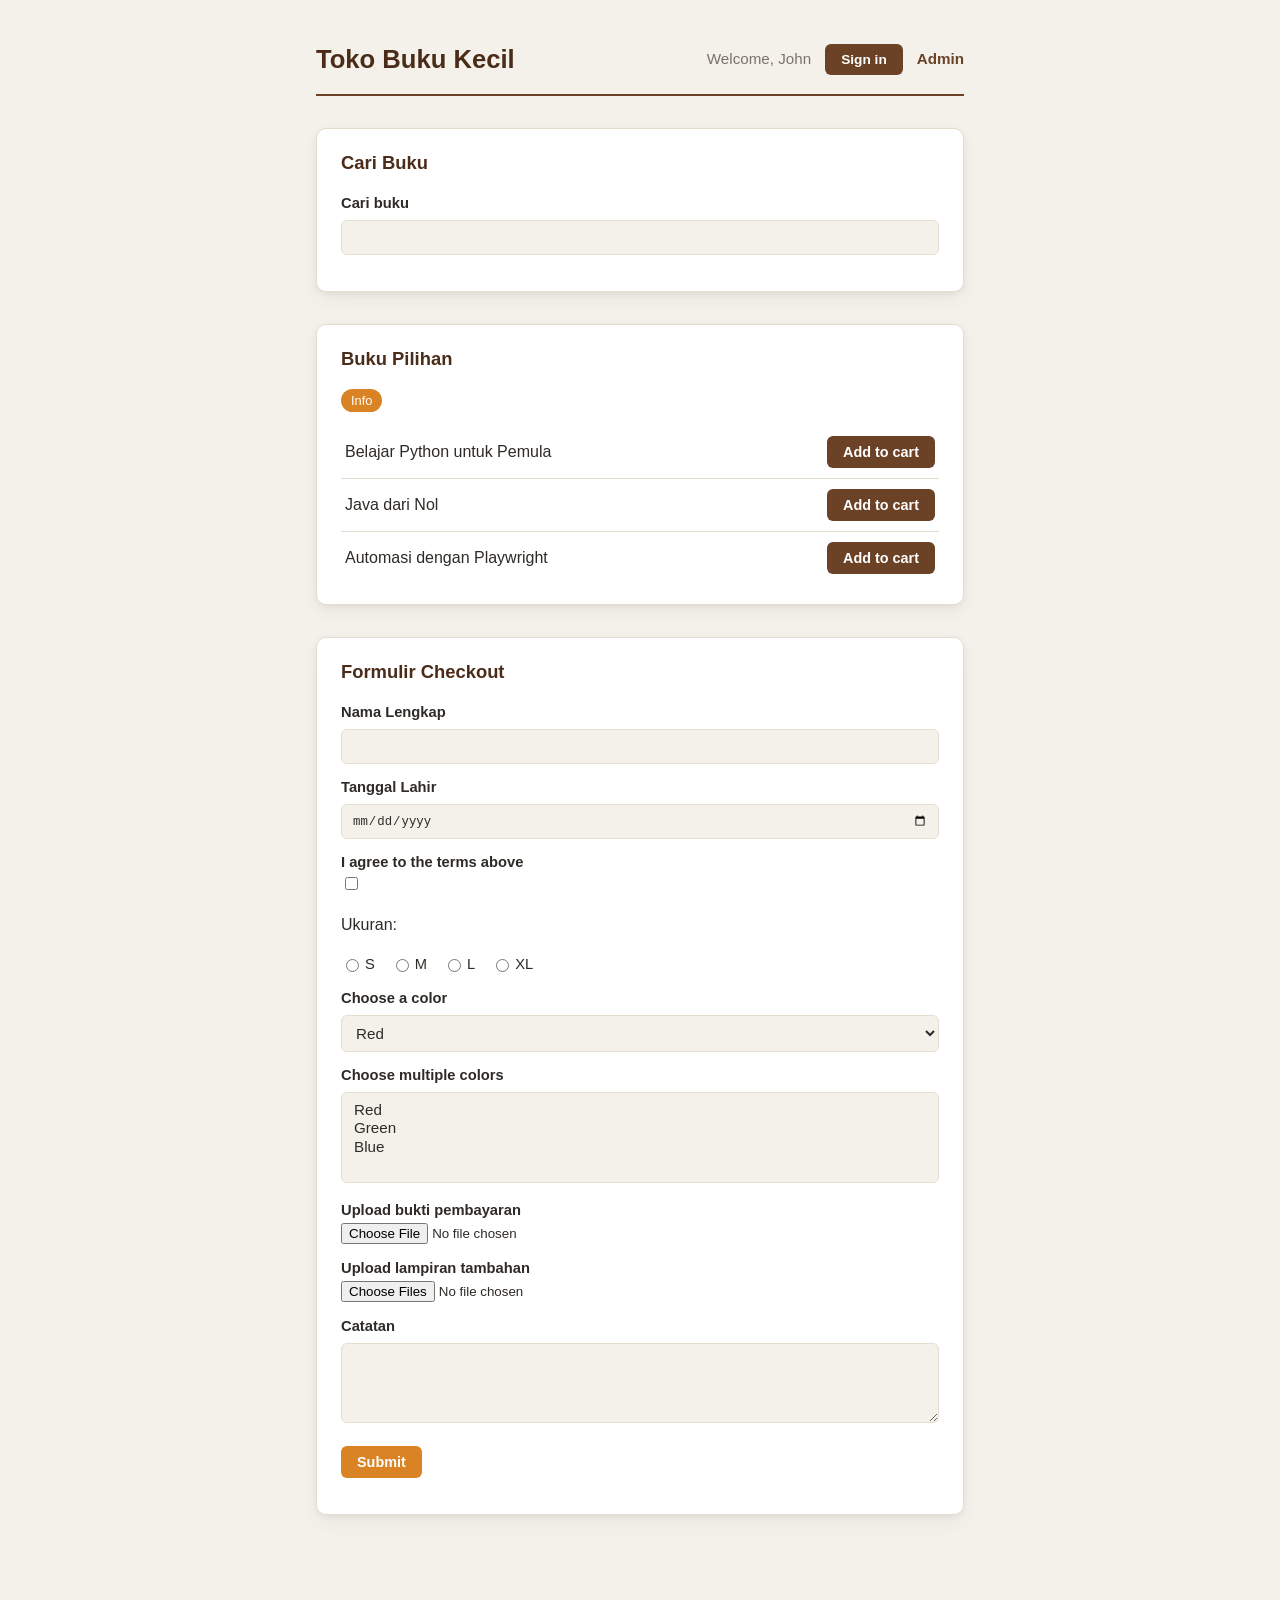
<file: PlaywrightSeries/playwright-project/index.html>
<!DOCTYPE html>
<html lang="id">
<head>
<meta charset="UTF-8">
<title>Toko Buku Kecil - Belajar Playwright</title>
<link rel="stylesheet" href="style.css">
</head>
<body>

<header>
  <h1>Toko Buku Kecil</h1>
  <nav>
    <span>Welcome, John</span>
    <button id="signin-btn">Sign in</button>
    <a href="/admin.html">Admin</a>
  </nav>
</header>
<div id="login-form">Form masuk (demo, belum terhubung ke apa pun).</div>

<section>
  <h2>Cari Buku</h2>
  <label for="search-buku">Cari buku</label>
  <input id="search-buku" type="text">
  <p><span id="search-count"></span></p>
  <ul id="saran-buku"></ul>
</section>

<section>
  <h2>Buku Pilihan</h2>
  <span id="info-tag">Info</span><span class="tooltip-text">Stok terbatas, buruan checkout.</span>
  <ul id="daftar-buku">
    <li>Belajar Python untuk Pemula <button class="add-cart">Add to cart</button></li>
    <li>Java dari Nol <button class="add-cart">Add to cart</button></li>
    <li>Automasi dengan Playwright <button class="add-cart">Add to cart</button></li>
  </ul>
  <p id="cart-message">Item added to cart</p>
</section>

<section>
  <h2>Formulir Checkout</h2>
  <form id="checkout-form">
    <label for="nama">Nama Lengkap</label>
    <input id="nama" type="text">

    <label for="tanggal-lahir">Tanggal Lahir</label>
    <input id="tanggal-lahir" type="date">

    <label for="setuju">I agree to the terms above</label>
    <input id="setuju" type="checkbox">

    <p>Ukuran:</p>
    <div class="ukuran-group">
      <label for="ukuran-s"><input id="ukuran-s" type="radio" name="ukuran"> S</label>
      <label for="ukuran-m"><input id="ukuran-m" type="radio" name="ukuran"> M</label>
      <label for="ukuran-l"><input id="ukuran-l" type="radio" name="ukuran"> L</label>
      <label for="ukuran-xl"><input id="ukuran-xl" type="radio" name="ukuran"> XL</label>
    </div>

    <label for="warna">Choose a color</label>
    <select id="warna">
      <option value="red">Red</option>
      <option value="green">Green</option>
      <option value="blue">Blue</option>
    </select>

    <label for="warna-multi">Choose multiple colors</label>
    <select id="warna-multi" multiple>
      <option value="red">Red</option>
      <option value="green">Green</option>
      <option value="blue">Blue</option>
    </select>

    <label for="upload-satu">Upload bukti pembayaran</label>
    <input id="upload-satu" type="file">

    <label for="upload-banyak">Upload lampiran tambahan</label>
    <input id="upload-banyak" type="file" multiple>

    <label for="area">Catatan</label>
    <textarea id="area"></textarea>

    <p><button id="submit-btn" type="submit">Submit</button></p>
    <p id="hasil-simpan">Checkout berhasil disimpan (demo).</p>
  </form>
</section>

<script>
  const BUKU = [
    "Belajar Python untuk Pemula",
    "Java dari Nol",
    "Automasi dengan Playwright"
  ];

  document.getElementById("signin-btn").addEventListener("click", () => {
    const el = document.getElementById("login-form");
    el.style.display = el.style.display === "block" ? "none" : "block";
  });

  document.querySelectorAll(".add-cart").forEach(btn => {
    btn.addEventListener("click", () => {
      setTimeout(() => {
        document.getElementById("cart-message").style.display = "block";
      }, 800);
    });
  });

  const searchInput = document.getElementById("search-buku");
  const saran = document.getElementById("saran-buku");
  const count = document.getElementById("search-count");

  searchInput.addEventListener("keyup", () => {
    const q = searchInput.value.toLowerCase();
    const hasil = q === "" ? [] : BUKU.filter(b => b.toLowerCase().includes(q));
    saran.innerHTML = hasil.map(b => `<li>${b}</li>`).join("");
    count.textContent = q === "" ? "" : `${hasil.length} buku ditemukan`;
  });

  document.getElementById("checkout-form").addEventListener("submit", (e) => {
    e.preventDefault();
    document.getElementById("hasil-simpan").style.display = "block";
  });
</script>

</body>
</html>
</file>
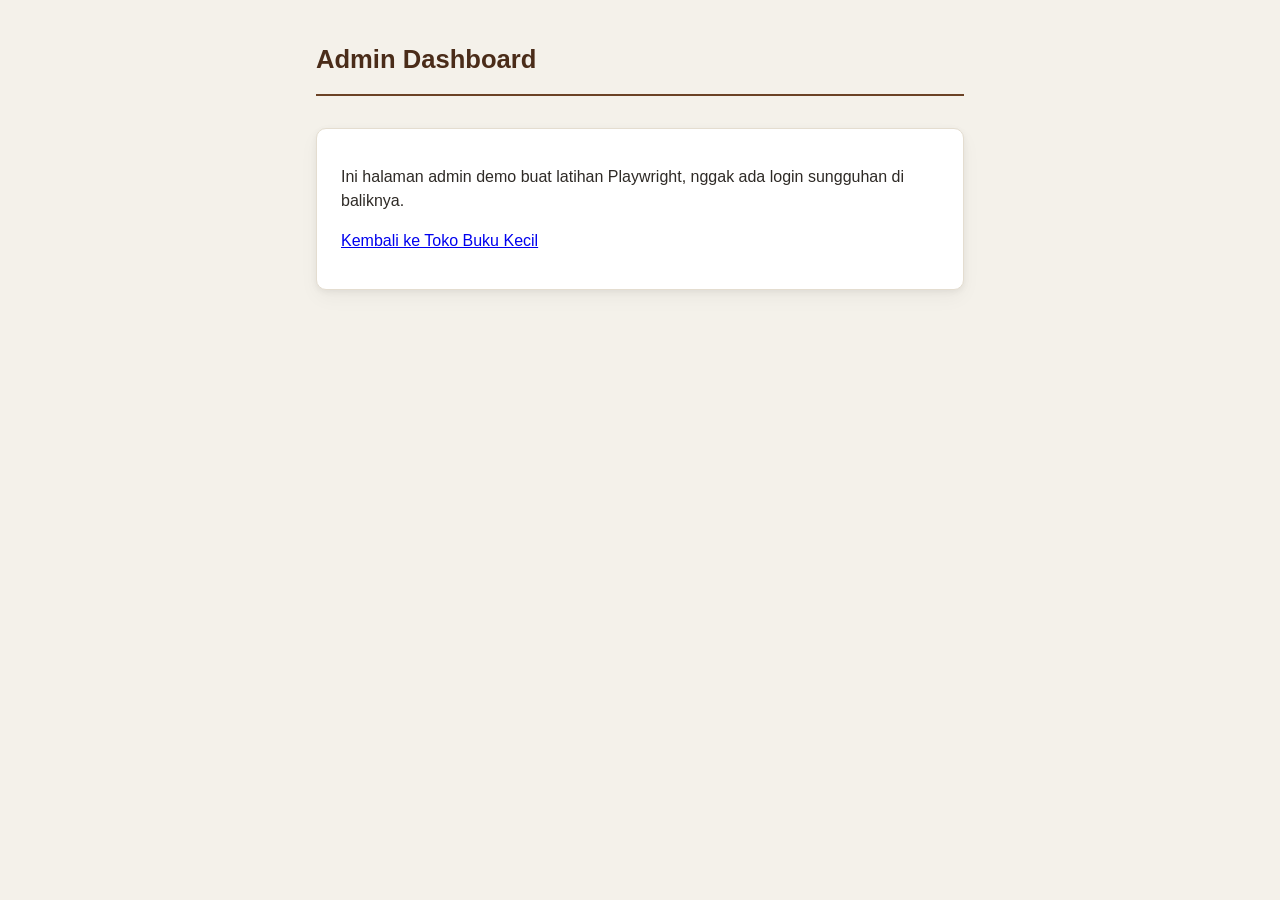
<file: PlaywrightSeries/playwright-project/admin.html>
<!DOCTYPE html>
<html lang="id">
<head>
<meta charset="UTF-8">
<title>Admin - Toko Buku Kecil</title>
<link rel="stylesheet" href="style.css">
</head>
<body>
<header>
  <h1>Admin Dashboard</h1>
</header>
<section>
  <p>Ini halaman admin demo buat latihan Playwright, nggak ada login sungguhan di baliknya.</p>
  <p><a href="/index.html">Kembali ke Toko Buku Kecil</a></p>
</section>
</body>
</html>
</file>
<file: PlaywrightSeries/playwright-project/style.css>
:root {
  --color-bg: #f4f1ea;
  --color-surface: #ffffff;
  --color-primary: #6b4226;
  --color-primary-dark: #4a2c19;
  --color-accent: #d98324;
  --color-text: #2e2a26;
  --color-muted: #7a7368;
  --color-border: #e4ddd0;
  --color-success: #2f7d4f;
  --radius: 10px;
  --shadow: 0 2px 6px rgba(0, 0, 0, 0.06), 0 8px 20px rgba(0, 0, 0, 0.04);
}

* {
  box-sizing: border-box;
}

body {
  font-family: "Segoe UI", Roboto, Helvetica, Arial, sans-serif;
  max-width: 680px;
  margin: 40px auto;
  padding: 0 16px 60px;
  color: var(--color-text);
  background: var(--color-bg);
  line-height: 1.5;
}

header {
  display: flex;
  justify-content: space-between;
  align-items: center;
  border-bottom: 2px solid var(--color-primary);
  padding-bottom: 16px;
}

header h1 {
  margin: 0;
  font-size: 1.6em;
  color: var(--color-primary-dark);
}

nav {
  display: flex;
  align-items: center;
  gap: 14px;
  font-size: 0.95em;
}

nav span {
  color: var(--color-muted);
}

nav a {
  color: var(--color-primary);
  text-decoration: none;
  font-weight: 600;
}

nav a:hover {
  text-decoration: underline;
}

section {
  margin-top: 32px;
  background: var(--color-surface);
  border: 1px solid var(--color-border);
  border-radius: var(--radius);
  padding: 20px 24px;
  box-shadow: var(--shadow);
}

section h2 {
  margin-top: 0;
  font-size: 1.15em;
  color: var(--color-primary-dark);
}

label {
  display: block;
  margin-top: 12px;
  font-weight: 600;
  font-size: 0.92em;
  color: var(--color-text);
}

input[type="text"],
input[type="date"],
select,
textarea {
  width: 100%;
  padding: 8px 10px;
  margin-top: 6px;
  border: 1px solid var(--color-border);
  border-radius: 6px;
  font-size: 0.95em;
  background: var(--color-bg);
  color: var(--color-text);
}

input[type="text"]:focus,
input[type="date"]:focus,
select:focus,
textarea:focus {
  outline: none;
  border-color: var(--color-accent);
  box-shadow: 0 0 0 3px rgba(217, 131, 36, 0.2);
}

input[type="checkbox"],
input[type="radio"] {
  margin-right: 6px;
  accent-color: var(--color-primary);
}

textarea {
  min-height: 80px;
  resize: vertical;
}

button {
  cursor: pointer;
  border: none;
  border-radius: 6px;
  padding: 8px 16px;
  font-size: 0.9em;
  font-weight: 600;
  background: var(--color-primary);
  color: #fff;
  transition: background 0.15s ease, transform 0.1s ease;
}

button:hover {
  background: var(--color-primary-dark);
}

button:active {
  transform: scale(0.97);
}

#submit-btn {
  background: var(--color-accent);
}

#submit-btn:hover {
  background: #b96c14;
}

#cart-message,
#hasil-simpan {
  display: none;
  color: var(--color-success);
  font-weight: 600;
  margin-top: 12px;
  padding: 8px 12px;
  background: #eaf6ee;
  border-radius: 6px;
}

ul#daftar-buku {
  list-style: none;
  padding: 0;
  margin: 14px 0 0;
}

ul#daftar-buku li {
  padding: 10px 4px;
  border-bottom: 1px solid var(--color-border);
  display: flex;
  justify-content: space-between;
  align-items: center;
}

ul#daftar-buku li:last-child {
  border-bottom: none;
}

ul#saran-buku {
  list-style: none;
  padding: 0;
  margin: 8px 0 0;
}

ul#saran-buku li {
  padding: 6px 10px;
  background: var(--color-bg);
  border-radius: 6px;
  margin-top: 4px;
  font-size: 0.92em;
}

#search-count {
  color: var(--color-muted);
  font-size: 0.88em;
}

#info-tag {
  display: inline-block;
  background: var(--color-accent);
  color: #fff;
  border-radius: 999px;
  padding: 2px 10px;
  font-size: 0.8em;
  cursor: default;
}

.tooltip-text {
  display: none;
  font-size: 0.85em;
  color: var(--color-muted);
  margin-left: 8px;
}

#info-tag:hover + .tooltip-text {
  display: inline;
}

#login-form {
  display: none;
  border: 1px solid var(--color-border);
  background: var(--color-surface);
  border-radius: var(--radius);
  padding: 12px 16px;
  margin-top: 10px;
  box-shadow: var(--shadow);
}

.ukuran-group {
  display: flex;
  gap: 16px;
  margin-top: 6px;
  flex-wrap: wrap;
}

.ukuran-group label {
  display: flex;
  align-items: center;
  font-weight: 400;
  margin-top: 0;
}
</file>
